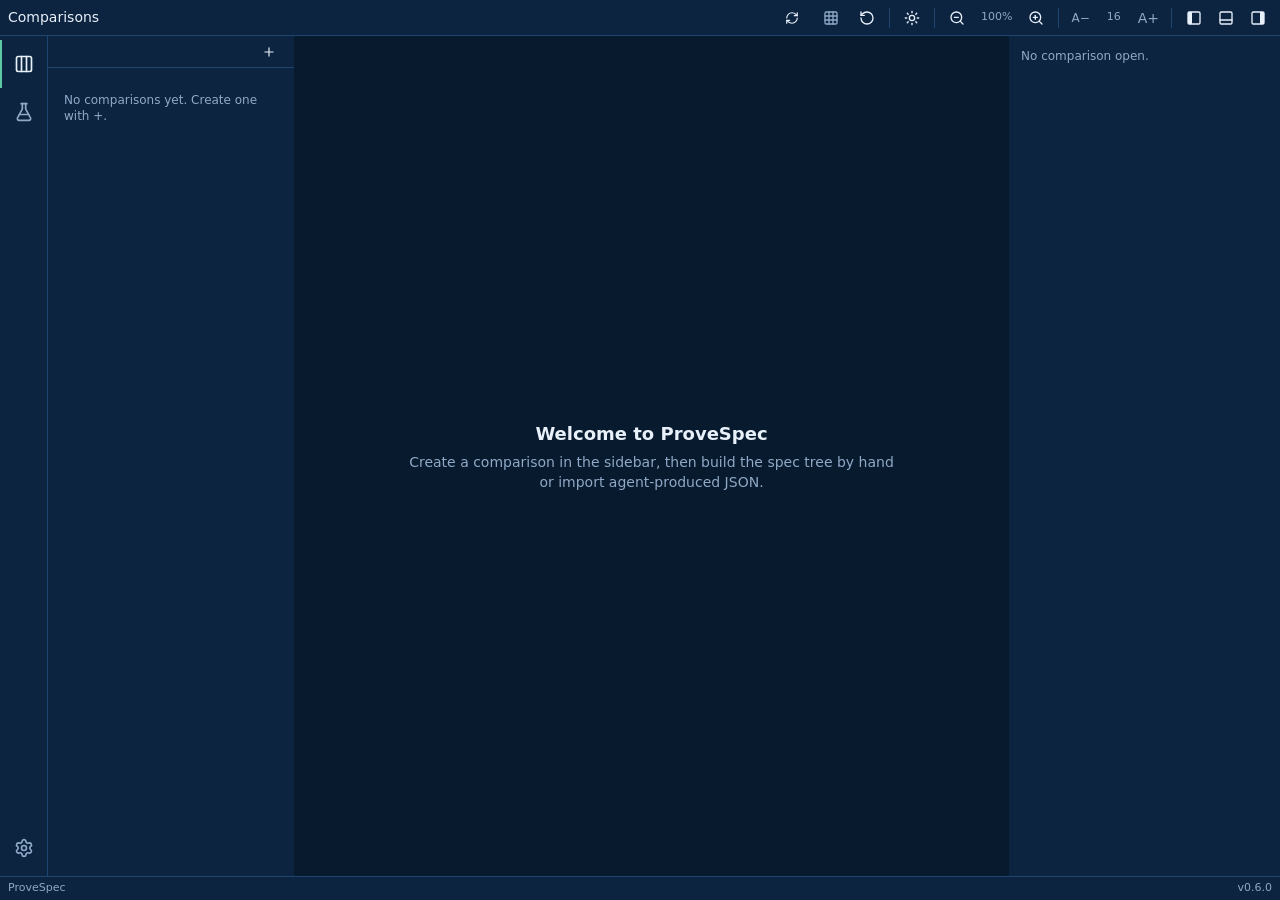
<file: index.html>
<!doctype html>
<html lang="en">
  <head>
    <meta charset="UTF-8" />
    <title>Parity — ProveSpec</title>
    <meta name="viewport" content="width=device-width, initial-scale=1.0" />
    <meta
      name="description"
      content="Open any specification in the ProveSpec catalog and read it as a graded capability tree."
    />
    <!--
      Looser than the Electron renderer's policy by exactly one directive: the browser shell
      fetches the catalog over the network, which the desktop app never does.

      localhost is allowed so the shell can be pointed at a locally built catalog
      (`pnpm site:preview` + VITE_PROVESPEC_SITE) and an unpublished change can be looked at
      before it is public. It grants nothing to a remote page — a site cannot reach the
      visitor's localhost through this.
    -->
    <meta
      http-equiv="Content-Security-Policy"
      content="default-src 'self'; script-src 'self'; style-src 'self' 'unsafe-inline'; connect-src 'self' https://provespec.com http://localhost:* http://127.0.0.1:*; img-src 'self' data:"
    />
    <script type="module" crossorigin src="/assets/index-Cs3cB0fa.js"></script>
    <link rel="stylesheet" crossorigin href="/assets/index-BVsNVGDP.css">
  </head>
  <body>
    <div id="root"></div>
  </body>
</html>
</file>
<file: assets/index-BVsNVGDP.css>
@layer properties{@supports (((-webkit-hyphens:none)) and (not (margin-trim:inline))) or ((-moz-orient:inline) and (not (color:rgb(from red r g b)))){*,:before,:after,::backdrop{--tw-border-spacing-x:0;--tw-border-spacing-y:0;--tw-translate-x:0;--tw-translate-y:0;--tw-translate-z:0;--tw-space-y-reverse:0;--tw-divide-y-reverse:0;--tw-border-style:solid;--tw-leading:initial;--tw-font-weight:initial;--tw-tracking:initial;--tw-ordinal:initial;--tw-slashed-zero:initial;--tw-numeric-figure:initial;--tw-numeric-spacing:initial;--tw-numeric-fraction:initial;--tw-shadow:0 0 #0000;--tw-shadow-color:initial;--tw-shadow-alpha:100%;--tw-inset-shadow:0 0 #0000;--tw-inset-shadow-color:initial;--tw-inset-shadow-alpha:100%;--tw-ring-color:initial;--tw-ring-shadow:0 0 #0000;--tw-inset-ring-color:initial;--tw-inset-ring-shadow:0 0 #0000;--tw-ring-inset:initial;--tw-ring-offset-width:0px;--tw-ring-offset-color:#fff;--tw-ring-offset-shadow:0 0 #0000;--tw-outline-style:solid;--tw-blur:initial;--tw-brightness:initial;--tw-contrast:initial;--tw-grayscale:initial;--tw-hue-rotate:initial;--tw-invert:initial;--tw-opacity:initial;--tw-saturate:initial;--tw-sepia:initial;--tw-drop-shadow:initial;--tw-drop-shadow-color:initial;--tw-drop-shadow-alpha:100%;--tw-drop-shadow-size:initial;--tw-ease:initial}}}@layer theme{:root,:host{--font-sans:-apple-system, BlinkMacSystemFont, "Segoe UI", Roboto, "Helvetica Neue", "Noto Sans", Arial, sans-serif, "Apple Color Emoji", "Segoe UI Emoji", "Segoe UI Symbol", "Noto Color Emoji";--font-mono:ui-monospace, SFMono-Regular, Menlo, Monaco, Consolas, "Liberation Mono", "Courier New", monospace;--color-black:#000;--spacing:.25rem;--container-3xl:48rem;--container-5xl:64rem;--text-xs:.75rem;--text-xs--line-height:calc(1 / .75);--text-sm:.875rem;--text-sm--line-height:calc(1.25 / .875);--text-base:1rem;--text-base--line-height: 1.5 ;--text-lg:1.125rem;--text-lg--line-height:calc(1.75 / 1.125);--text-2xl:1.5rem;--text-2xl--line-height:calc(2 / 1.5);--font-weight-medium:500;--font-weight-semibold:600;--tracking-wide:.025em;--tracking-wider:.05em;--tracking-widest:.1em;--leading-snug:1.375;--leading-relaxed:1.625;--radius-md:.375rem;--radius-lg:.5rem;--radius-xl:.75rem;--ease-out:cubic-bezier(0, 0, .2, 1);--default-transition-duration:.15s;--default-transition-timing-function:cubic-bezier(.4, 0, .2, 1);--default-font-family:var(--font-sans);--default-mono-font-family:var(--font-mono);--color-ink:var(--ps-base);--color-panel:var(--ps-panel);--color-panel-2:var(--ps-panel-2);--color-line:var(--ps-line);--color-fg:var(--ps-fg);--color-fg-dim:var(--ps-fg-dim);--color-accent:var(--ps-ok);--color-warn:var(--ps-partial);--color-bad:var(--ps-gone);--color-brand:var(--ps-accent)}}@layer base{*,:after,:before,::backdrop{box-sizing:border-box;border:0 solid;margin:0;padding:0}::file-selector-button{box-sizing:border-box;border:0 solid;margin:0;padding:0}html,:host{-webkit-text-size-adjust:100%;tab-size:4;line-height:1.5;font-family:var(--default-font-family,-apple-system, BlinkMacSystemFont, "Segoe UI", Roboto, "Helvetica Neue", "Noto Sans", Arial, sans-serif, "Apple Color Emoji", "Segoe UI Emoji", "Segoe UI Symbol", "Noto Color Emoji");font-feature-settings:var(--default-font-feature-settings,normal);font-variation-settings:var(--default-font-variation-settings,normal);-webkit-tap-highlight-color:transparent}hr{height:0;color:inherit;border-top-width:1px}abbr:where([title]){-webkit-text-decoration:underline dotted;text-decoration:underline dotted}h1,h2,h3,h4,h5,h6{font-size:inherit;font-weight:inherit}a{color:inherit;-webkit-text-decoration:inherit;text-decoration:inherit}b,strong{font-weight:bolder}code,kbd,samp,pre{font-family:var(--default-mono-font-family,ui-monospace, SFMono-Regular, Menlo, Monaco, Consolas, "Liberation Mono", "Courier New", monospace);font-feature-settings:var(--default-mono-font-feature-settings,normal);font-variation-settings:var(--default-mono-font-variation-settings,normal);font-size:1em}small{font-size:80%}sub,sup{vertical-align:baseline;font-size:75%;line-height:0;position:relative}sub{bottom:-.25em}sup{top:-.5em}table{text-indent:0;border-color:inherit;border-collapse:collapse}:-moz-focusring:where(:not(iframe)){outline:auto}progress{vertical-align:baseline}summary{display:list-item}ol,ul,menu{list-style:none}img,svg,video,canvas,audio,iframe,embed,object{vertical-align:middle;display:block}img,video{max-width:100%;height:auto}button,input,select,optgroup,textarea{font:inherit;font-feature-settings:inherit;font-variation-settings:inherit;letter-spacing:inherit;color:inherit;opacity:1;background-color:#0000;border-radius:0}::file-selector-button{font:inherit;font-feature-settings:inherit;font-variation-settings:inherit;letter-spacing:inherit;color:inherit;opacity:1;background-color:#0000;border-radius:0}:where(select:is([multiple],[size])) optgroup{font-weight:bolder}:where(select:is([multiple],[size])) optgroup option{padding-inline-start:20px}::file-selector-button{margin-inline-end:4px}::placeholder{opacity:1}@supports (not ((-webkit-appearance:-apple-pay-button))) or (contain-intrinsic-size:1px){::placeholder{color:currentColor}@supports (color:color-mix(in lab,red,red)){::placeholder{color:color-mix(in oklab,currentcolor 50%,transparent)}}}textarea{resize:vertical}::-webkit-search-decoration{-webkit-appearance:none}::-webkit-date-and-time-value{min-height:1lh;text-align:inherit}::-webkit-datetime-edit{display:inline-flex}::-webkit-datetime-edit-fields-wrapper{padding:0}::-webkit-datetime-edit{padding-block:0}::-webkit-datetime-edit-year-field{padding-block:0}::-webkit-datetime-edit-month-field{padding-block:0}::-webkit-datetime-edit-day-field{padding-block:0}::-webkit-datetime-edit-hour-field{padding-block:0}::-webkit-datetime-edit-minute-field{padding-block:0}::-webkit-datetime-edit-second-field{padding-block:0}::-webkit-datetime-edit-millisecond-field{padding-block:0}::-webkit-datetime-edit-meridiem-field{padding-block:0}::-webkit-calendar-picker-indicator{line-height:1}:-moz-ui-invalid{box-shadow:none}button,input:where([type=button],[type=reset],[type=submit]){appearance:button}::file-selector-button{appearance:button}::-webkit-inner-spin-button{height:auto}::-webkit-outer-spin-button{height:auto}[hidden]:where(:not([hidden=until-found])){display:none!important}html,body,#root{height:100%;overflow:hidden}body{background-color:var(--color-ink);color:var(--color-fg);-webkit-font-smoothing:antialiased;-moz-osx-font-smoothing:grayscale;-webkit-user-select:none;user-select:none;font-family:Segoe UI,system-ui,sans-serif}*{scrollbar-width:thin;scrollbar-color:var(--color-line) transparent}::-webkit-scrollbar{width:9px;height:9px}::-webkit-scrollbar-track{background:0 0}::-webkit-scrollbar-thumb{background:var(--color-line);border-radius:5px}}@layer components;@layer utilities{.collapse{visibility:collapse}.invisible{visibility:hidden}.visible{visibility:visible}.absolute{position:absolute}.fixed{position:fixed}.relative{position:relative}.static{position:static}.sticky{position:sticky}.inset-0{inset:0}.top-0{top:0}.top-1\/2{top:50%}.right-0{right:0}.right-4{right:calc(var(--spacing) * 4)}.bottom-0{bottom:0}.bottom-4{bottom:calc(var(--spacing) * 4)}.left-0{left:0}.left-1\/2{left:50%}.z-10{z-index:10}.z-20{z-index:20}.z-40{z-index:40}.z-50{z-index:50}.m-0{margin:0}.m-2{margin:calc(var(--spacing) * 2)}.mx-1{margin-inline:var(--spacing)}.mx-auto{margin-inline:auto}.mt-0\.5{margin-top:calc(var(--spacing) * .5)}.mt-1{margin-top:var(--spacing)}.mt-1\.5{margin-top:calc(var(--spacing) * 1.5)}.mt-2{margin-top:calc(var(--spacing) * 2)}.mt-3{margin-top:calc(var(--spacing) * 3)}.mt-4{margin-top:calc(var(--spacing) * 4)}.mt-5{margin-top:calc(var(--spacing) * 5)}.mt-6{margin-top:calc(var(--spacing) * 6)}.mt-auto{margin-top:auto}.mr-2{margin-right:calc(var(--spacing) * 2)}.-mb-px{margin-bottom:-1px}.mb-1{margin-bottom:var(--spacing)}.mb-1\.5{margin-bottom:calc(var(--spacing) * 1.5)}.mb-2{margin-bottom:calc(var(--spacing) * 2)}.mb-3{margin-bottom:calc(var(--spacing) * 3)}.mb-4{margin-bottom:calc(var(--spacing) * 4)}.mb-5{margin-bottom:calc(var(--spacing) * 5)}.mb-7{margin-bottom:calc(var(--spacing) * 7)}.ml-2{margin-left:calc(var(--spacing) * 2)}.ml-auto{margin-left:auto}.block{display:block}.flex{display:flex}.grid{display:grid}.hidden{display:none}.inline{display:inline}.inline-flex{display:inline-flex}.h-1{height:var(--spacing)}.h-2{height:calc(var(--spacing) * 2)}.h-2\.5{height:calc(var(--spacing) * 2.5)}.h-3{height:calc(var(--spacing) * 3)}.h-3\.5{height:calc(var(--spacing) * 3.5)}.h-4{height:calc(var(--spacing) * 4)}.h-5{height:calc(var(--spacing) * 5)}.h-6{height:calc(var(--spacing) * 6)}.h-7{height:calc(var(--spacing) * 7)}.h-8{height:calc(var(--spacing) * 8)}.h-9{height:calc(var(--spacing) * 9)}.h-10{height:calc(var(--spacing) * 10)}.h-12{height:calc(var(--spacing) * 12)}.h-\[4px\]{height:4px}.h-full{height:100%}.h-px{height:1px}.max-h-72{max-height:calc(var(--spacing) * 72)}.max-h-\[85vh\]{max-height:85vh}.max-h-\[420px\]{max-height:420px}.min-h-0{min-height:0}.min-h-9{min-height:calc(var(--spacing) * 9)}.min-h-14{min-height:calc(var(--spacing) * 14)}.w-2{width:calc(var(--spacing) * 2)}.w-2\.5{width:calc(var(--spacing) * 2.5)}.w-3{width:calc(var(--spacing) * 3)}.w-3\.5{width:calc(var(--spacing) * 3.5)}.w-4{width:calc(var(--spacing) * 4)}.w-6{width:calc(var(--spacing) * 6)}.w-7{width:calc(var(--spacing) * 7)}.w-8{width:calc(var(--spacing) * 8)}.w-10{width:calc(var(--spacing) * 10)}.w-12{width:calc(var(--spacing) * 12)}.w-16{width:calc(var(--spacing) * 16)}.w-40{width:calc(var(--spacing) * 40)}.w-56{width:calc(var(--spacing) * 56)}.w-72{width:calc(var(--spacing) * 72)}.w-\[2px\]{width:2px}.w-\[4px\]{width:4px}.w-\[420px\]{width:420px}.w-\[480px\]{width:480px}.w-\[640px\]{width:640px}.w-auto{width:auto}.w-full{width:100%}.w-max{width:max-content}.w-px{width:1px}.max-w-3xl{max-width:var(--container-3xl)}.max-w-5xl{max-width:var(--container-5xl)}.max-w-\[75ch\]{max-width:75ch}.max-w-\[400px\]{max-width:400px}.max-w-\[640px\]{max-width:640px}.min-w-0{min-width:0}.min-w-8{min-width:calc(var(--spacing) * 8)}.min-w-52{min-width:calc(var(--spacing) * 52)}.min-w-64{min-width:calc(var(--spacing) * 64)}.min-w-\[280px\]{min-width:280px}.min-w-full{min-width:100%}.flex-1{flex:1}.shrink-0{flex-shrink:0}.border-collapse{border-collapse:collapse}.border-separate{border-collapse:separate}.border-spacing-0{--tw-border-spacing-x:0px;--tw-border-spacing-y:0px;border-spacing:var(--tw-border-spacing-x) var(--tw-border-spacing-y)}.-translate-x-1\/2{--tw-translate-x: -50% ;translate:var(--tw-translate-x) var(--tw-translate-y)}.-translate-y-1\/2{--tw-translate-y: -50% ;translate:var(--tw-translate-x) var(--tw-translate-y)}.cursor-col-resize{cursor:col-resize}.cursor-pointer{cursor:pointer}.cursor-row-resize{cursor:row-resize}.grid-cols-2{grid-template-columns:repeat(2,minmax(0,1fr))}.grid-cols-\[minmax\(240px\,1fr\)_200px_70px_80px_150px\]{grid-template-columns:minmax(240px,1fr) 200px 70px 80px 150px}.grid-cols-\[repeat\(auto-fill\,minmax\(230px\,1fr\)\)\]{grid-template-columns:repeat(auto-fill,minmax(230px,1fr))}.flex-col{flex-direction:column}.flex-wrap{flex-wrap:wrap}.place-items-center{place-items:center}.items-baseline{align-items:baseline}.items-center{align-items:center}.items-end{align-items:flex-end}.items-start{align-items:flex-start}.justify-between{justify-content:space-between}.justify-center{justify-content:center}.justify-end{justify-content:flex-end}.gap-0\.5{gap:calc(var(--spacing) * .5)}.gap-1{gap:var(--spacing)}.gap-1\.5{gap:calc(var(--spacing) * 1.5)}.gap-2{gap:calc(var(--spacing) * 2)}.gap-2\.5{gap:calc(var(--spacing) * 2.5)}.gap-3{gap:calc(var(--spacing) * 3)}.gap-4{gap:calc(var(--spacing) * 4)}.gap-6{gap:calc(var(--spacing) * 6)}.gap-7{gap:calc(var(--spacing) * 7)}.gap-\[3px\]{gap:3px}:where(.space-y-1>:not(:last-child)){--tw-space-y-reverse:0;margin-block-start:calc(var(--spacing) * var(--tw-space-y-reverse));margin-block-end:calc(var(--spacing) * calc(1 - var(--tw-space-y-reverse)))}:where(.space-y-2>:not(:last-child)){--tw-space-y-reverse:0;margin-block-start:calc(calc(var(--spacing) * 2) * var(--tw-space-y-reverse));margin-block-end:calc(calc(var(--spacing) * 2) * calc(1 - var(--tw-space-y-reverse)))}:where(.space-y-3>:not(:last-child)){--tw-space-y-reverse:0;margin-block-start:calc(calc(var(--spacing) * 3) * var(--tw-space-y-reverse));margin-block-end:calc(calc(var(--spacing) * 3) * calc(1 - var(--tw-space-y-reverse)))}.gap-x-2{column-gap:calc(var(--spacing) * 2)}.gap-x-4{column-gap:calc(var(--spacing) * 4)}.gap-y-1{row-gap:var(--spacing)}:where(.divide-y>:not(:last-child)){--tw-divide-y-reverse:0;border-bottom-style:var(--tw-border-style);border-top-style:var(--tw-border-style);border-top-width:calc(1px * var(--tw-divide-y-reverse));border-bottom-width:calc(1px * calc(1 - var(--tw-divide-y-reverse)))}:where(.divide-line>:not(:last-child)){border-color:var(--color-line)}.truncate{text-overflow:ellipsis;white-space:nowrap;overflow:hidden}.overflow-auto{overflow:auto}.overflow-hidden{overflow:hidden}.overflow-x-auto{overflow-x:auto}.overflow-y-auto{overflow-y:auto}.rounded{border-radius:.25rem}.rounded-\[2px\]{border-radius:2px}.rounded-\[3px\]{border-radius:3px}.rounded-full{border-radius:3.40282e38px}.rounded-lg{border-radius:var(--radius-lg)}.rounded-md{border-radius:var(--radius-md)}.rounded-xl{border-radius:var(--radius-xl)}.rounded-tl-lg{border-top-left-radius:var(--radius-lg)}.rounded-bl-lg{border-bottom-left-radius:var(--radius-lg)}.border{border-style:var(--tw-border-style);border-width:1px}.border-0{border-style:var(--tw-border-style);border-width:0}.border-x{border-inline-style:var(--tw-border-style);border-inline-width:1px}.border-t{border-top-style:var(--tw-border-style);border-top-width:1px}.border-t-0{border-top-style:var(--tw-border-style);border-top-width:0}.border-r{border-right-style:var(--tw-border-style);border-right-width:1px}.border-b{border-bottom-style:var(--tw-border-style);border-bottom-width:1px}.border-b-2{border-bottom-style:var(--tw-border-style);border-bottom-width:2px}.border-l-0{border-left-style:var(--tw-border-style);border-left-width:0}.border-l-2{border-left-style:var(--tw-border-style);border-left-width:2px}.border-dashed{--tw-border-style:dashed;border-style:dashed}.border-\[var\(--accent\)\]{border-color:var(--accent)}.border-\[var\(--border\)\]{border-color:var(--border)}.border-\[var\(--input\,var\(--vs-border\)\)\]{border-color:var(--input,var(--vs-border))}.border-\[var\(--vs-border\)\]{border-color:var(--vs-border)}.border-line{border-color:var(--color-line)}.border-transparent{border-color:#0000}.border-l-\[var\(--primary\)\]{border-left-color:var(--primary)}.border-l-\[var\(--primary\,var\(--accent\)\)\]{border-left-color:var(--primary,var(--accent))}.border-l-accent{border-left-color:var(--color-accent)}.border-l-transparent{border-left-color:#0000}.bg-\[var\(--accent\)\]{background-color:var(--accent)}.bg-\[var\(--bg-activity\)\]{background-color:var(--bg-activity)}.bg-\[var\(--bg-base\)\]{background-color:var(--bg-base)}.bg-\[var\(--bg-chrome\)\]{background-color:var(--bg-chrome)}.bg-\[var\(--bg-editor\)\]{background-color:var(--bg-editor)}.bg-\[var\(--bg-panel\)\]{background-color:var(--bg-panel)}.bg-\[var\(--border\)\]{background-color:var(--border)}.bg-\[var\(--card\,var\(--bg-chrome\)\)\]{background-color:var(--card,var(--bg-chrome))}.bg-\[var\(--hover\)\]{background-color:var(--hover)}.bg-\[var\(--primary\,var\(--accent\)\)\]{background-color:var(--primary,var(--accent))}.bg-\[var\(--status-busy\)\]\/10{background-color:var(--status-busy)}@supports (color:color-mix(in lab,red,red)){.bg-\[var\(--status-busy\)\]\/10{background-color:color-mix(in oklab,var(--status-busy) 10%,transparent)}}.bg-\[var\(--status-down\)\]\/15{background-color:var(--status-down)}@supports (color:color-mix(in lab,red,red)){.bg-\[var\(--status-down\)\]\/15{background-color:color-mix(in oklab,var(--status-down) 15%,transparent)}}.bg-\[var\(--vs-sel-bg\)\]{background-color:var(--vs-sel-bg)}.bg-accent,.bg-accent\/5{background-color:var(--color-accent)}@supports (color:color-mix(in lab,red,red)){.bg-accent\/5{background-color:color-mix(in oklab,var(--color-accent) 5%,transparent)}}.bg-bad{background-color:var(--color-bad)}.bg-black\/60{background-color:#0009}@supports (color:color-mix(in lab,red,red)){.bg-black\/60{background-color:color-mix(in oklab,var(--color-black) 60%,transparent)}}.bg-line,.bg-line\/50{background-color:var(--color-line)}@supports (color:color-mix(in lab,red,red)){.bg-line\/50{background-color:color-mix(in oklab,var(--color-line) 50%,transparent)}}.bg-line\/60{background-color:var(--color-line)}@supports (color:color-mix(in lab,red,red)){.bg-line\/60{background-color:color-mix(in oklab,var(--color-line) 60%,transparent)}}.bg-panel{background-color:var(--color-panel)}.bg-panel-2,.bg-panel-2\/40{background-color:var(--color-panel-2)}@supports (color:color-mix(in lab,red,red)){.bg-panel-2\/40{background-color:color-mix(in oklab,var(--color-panel-2) 40%,transparent)}}.bg-transparent{background-color:#0000}.bg-warn{background-color:var(--color-warn)}.p-0{padding:0}.p-0\.5{padding:calc(var(--spacing) * .5)}.p-1{padding:var(--spacing)}.p-1\.5{padding:calc(var(--spacing) * 1.5)}.p-2{padding:calc(var(--spacing) * 2)}.p-3{padding:calc(var(--spacing) * 3)}.p-4{padding:calc(var(--spacing) * 4)}.p-5{padding:calc(var(--spacing) * 5)}.p-6{padding:calc(var(--spacing) * 6)}.px-0{padding-inline:0}.px-1{padding-inline:var(--spacing)}.px-1\.5{padding-inline:calc(var(--spacing) * 1.5)}.px-2{padding-inline:calc(var(--spacing) * 2)}.px-2\.5{padding-inline:calc(var(--spacing) * 2.5)}.px-3{padding-inline:calc(var(--spacing) * 3)}.px-4{padding-inline:calc(var(--spacing) * 4)}.px-5{padding-inline:calc(var(--spacing) * 5)}.px-6{padding-inline:calc(var(--spacing) * 6)}.px-8{padding-inline:calc(var(--spacing) * 8)}.py-0{padding-block:0}.py-0\.5{padding-block:calc(var(--spacing) * .5)}.py-1{padding-block:var(--spacing)}.py-1\.5{padding-block:calc(var(--spacing) * 1.5)}.py-2{padding-block:calc(var(--spacing) * 2)}.py-2\.5{padding-block:calc(var(--spacing) * 2.5)}.py-3{padding-block:calc(var(--spacing) * 3)}.py-4{padding-block:calc(var(--spacing) * 4)}.py-6{padding-block:calc(var(--spacing) * 6)}.pt-1{padding-top:var(--spacing)}.pt-1\.5{padding-top:calc(var(--spacing) * 1.5)}.pt-3{padding-top:calc(var(--spacing) * 3)}.pr-1{padding-right:var(--spacing)}.pr-2{padding-right:calc(var(--spacing) * 2)}.pr-3{padding-right:calc(var(--spacing) * 3)}.pb-1{padding-bottom:var(--spacing)}.pb-1\.5{padding-bottom:calc(var(--spacing) * 1.5)}.pb-2{padding-bottom:calc(var(--spacing) * 2)}.pb-3{padding-bottom:calc(var(--spacing) * 3)}.pb-4{padding-bottom:calc(var(--spacing) * 4)}.pb-6{padding-bottom:calc(var(--spacing) * 6)}.pl-1{padding-left:var(--spacing)}.text-center{text-align:center}.text-left{text-align:left}.text-right{text-align:right}.align-middle{vertical-align:middle}.align-top{vertical-align:top}.font-mono{font-family:var(--font-mono)}.text-2xl{font-size:var(--text-2xl);line-height:var(--tw-leading,var(--text-2xl--line-height))}.text-base{font-size:var(--text-base);line-height:var(--tw-leading,var(--text-base--line-height))}.text-lg{font-size:var(--text-lg);line-height:var(--tw-leading,var(--text-lg--line-height))}.text-sm{font-size:var(--text-sm);line-height:var(--tw-leading,var(--text-sm--line-height))}.text-xs{font-size:var(--text-xs);line-height:var(--tw-leading,var(--text-xs--line-height))}.text-\[0\.6875rem\]{font-size:.6875rem}.text-\[10px\]{font-size:10px}.text-\[11px\]{font-size:11px}.text-\[12px\]{font-size:12px}.text-\[13px\]{font-size:13px}.text-\[calc\(var\(--app-font-size\,16px\)\*0\.75\)\]{font-size:calc(var(--app-font-size,16px) * .75)}.text-\[calc\(var\(--app-font-size\,16px\)\*0\.625\)\]{font-size:calc(var(--app-font-size,16px) * .625)}.text-\[calc\(var\(--app-font-size\,16px\)\*0\.875\)\]{font-size:calc(var(--app-font-size,16px) * .875)}.text-\[calc\(var\(--app-font-size\,16px\)\*0\.6875\)\]{font-size:calc(var(--app-font-size,16px) * .6875)}.text-\[calc\(var\(--app-font-size\,16px\)\*0\.8125\)\]{font-size:calc(var(--app-font-size,16px) * .8125)}.text-\[calc\(var\(--app-font-size\,16px\)\*1\.125\)\]{font-size:calc(var(--app-font-size,16px) * 1.125)}.leading-relaxed{--tw-leading:var(--leading-relaxed);line-height:var(--leading-relaxed)}.leading-snug{--tw-leading:var(--leading-snug);line-height:var(--leading-snug)}.font-medium{--tw-font-weight:var(--font-weight-medium);font-weight:var(--font-weight-medium)}.font-semibold{--tw-font-weight:var(--font-weight-semibold);font-weight:var(--font-weight-semibold)}.tracking-wide{--tw-tracking:var(--tracking-wide);letter-spacing:var(--tracking-wide)}.tracking-wider{--tw-tracking:var(--tracking-wider);letter-spacing:var(--tracking-wider)}.tracking-widest{--tw-tracking:var(--tracking-widest);letter-spacing:var(--tracking-widest)}.break-all{word-break:break-all}.whitespace-nowrap{white-space:nowrap}.whitespace-pre{white-space:pre}.whitespace-pre-wrap{white-space:pre-wrap}.text-\[var\(--accent\)\]{color:var(--accent)}.text-\[var\(--activity-active\)\]{color:var(--activity-active)}.text-\[var\(--activity-inactive\)\]{color:var(--activity-inactive)}.text-\[var\(--fg-default\)\]{color:var(--fg-default)}.text-\[var\(--fg-muted\)\]{color:var(--fg-muted)}.text-\[var\(--fg-subtle\)\]{color:var(--fg-subtle)}.text-\[var\(--foreground\,var\(--fg-default\)\)\]{color:var(--foreground,var(--fg-default))}.text-\[var\(--muted-foreground\,var\(--fg-muted\)\)\]{color:var(--muted-foreground,var(--fg-muted))}.text-\[var\(--primary-foreground\,var\(--accent-fg\)\)\]{color:var(--primary-foreground,var(--accent-fg))}.text-\[var\(--status-busy\)\]{color:var(--status-busy)}.text-\[var\(--status-down\)\]{color:var(--status-down)}.text-\[var\(--vs-sel-fg\)\]{color:var(--vs-sel-fg)}.text-accent{color:var(--color-accent)}.text-bad{color:var(--color-bad)}.text-brand{color:var(--color-brand)}.text-fg{color:var(--color-fg)}.text-fg-dim,.text-fg-dim\/40{color:var(--color-fg-dim)}@supports (color:color-mix(in lab,red,red)){.text-fg-dim\/40{color:color-mix(in oklab,var(--color-fg-dim) 40%,transparent)}}.text-fg-dim\/60{color:var(--color-fg-dim)}@supports (color:color-mix(in lab,red,red)){.text-fg-dim\/60{color:color-mix(in oklab,var(--color-fg-dim) 60%,transparent)}}.text-fg-dim\/70{color:var(--color-fg-dim)}@supports (color:color-mix(in lab,red,red)){.text-fg-dim\/70{color:color-mix(in oklab,var(--color-fg-dim) 70%,transparent)}}.text-fg-dim\/80{color:var(--color-fg-dim)}@supports (color:color-mix(in lab,red,red)){.text-fg-dim\/80{color:color-mix(in oklab,var(--color-fg-dim) 80%,transparent)}}.text-ink{color:var(--color-ink)}.text-warn{color:var(--color-warn)}.uppercase{text-transform:uppercase}.tabular-nums{--tw-numeric-spacing:tabular-nums;font-variant-numeric:var(--tw-ordinal,) var(--tw-slashed-zero,) var(--tw-numeric-figure,) var(--tw-numeric-spacing,) var(--tw-numeric-fraction,)}.line-through{text-decoration-line:line-through}.underline{text-decoration-line:underline}.underline-offset-2{text-underline-offset:2px}.accent-\(--color-accent\){accent-color:var(--color-accent)}.opacity-25{opacity:.25}.opacity-30{opacity:.3}.opacity-50{opacity:.5}.opacity-60{opacity:.6}.opacity-70{opacity:.7}.shadow-2xl{--tw-shadow:0 25px 50px -12px var(--tw-shadow-color,#00000040);box-shadow:var(--tw-inset-shadow),var(--tw-inset-ring-shadow),var(--tw-ring-offset-shadow),var(--tw-ring-shadow),var(--tw-shadow)}.shadow-\[inset_0_-1px_0_var\(--primary\,var\(--accent\)\)\]{--tw-shadow:inset 0 -1px 0 var(--tw-shadow-color,var(--primary,var(--accent)));box-shadow:var(--tw-inset-shadow),var(--tw-inset-ring-shadow),var(--tw-ring-offset-shadow),var(--tw-ring-shadow),var(--tw-shadow)}.shadow-lg{--tw-shadow:0 10px 15px -3px var(--tw-shadow-color,#0000001a), 0 4px 6px -4px var(--tw-shadow-color,#0000001a);box-shadow:var(--tw-inset-shadow),var(--tw-inset-ring-shadow),var(--tw-ring-offset-shadow),var(--tw-ring-shadow),var(--tw-shadow)}.shadow-xl{--tw-shadow:0 20px 25px -5px var(--tw-shadow-color,#0000001a), 0 8px 10px -6px var(--tw-shadow-color,#0000001a);box-shadow:var(--tw-inset-shadow),var(--tw-inset-ring-shadow),var(--tw-ring-offset-shadow),var(--tw-ring-shadow),var(--tw-shadow)}.outline{outline-style:var(--tw-outline-style);outline-width:1px}.outline-2{outline-style:var(--tw-outline-style);outline-width:2px}.outline-offset-2{outline-offset:2px}.outline-\[var\(--accent\)\]{outline-color:var(--accent)}.filter{filter:var(--tw-blur,) var(--tw-brightness,) var(--tw-contrast,) var(--tw-grayscale,) var(--tw-hue-rotate,) var(--tw-invert,) var(--tw-saturate,) var(--tw-sepia,) var(--tw-drop-shadow,)}.transition{transition-property:color,background-color,border-color,outline-color,text-decoration-color,fill,stroke,--tw-gradient-from,--tw-gradient-via,--tw-gradient-to,opacity,box-shadow,transform,translate,scale,rotate,filter,-webkit-backdrop-filter,backdrop-filter,display,content-visibility,overlay,pointer-events;transition-timing-function:var(--tw-ease,var(--default-transition-timing-function));transition-duration:var(--tw-duration,var(--default-transition-duration))}.transition-colors{transition-property:color,background-color,border-color,outline-color,text-decoration-color,fill,stroke,--tw-gradient-from,--tw-gradient-via,--tw-gradient-to;transition-timing-function:var(--tw-ease,var(--default-transition-timing-function));transition-duration:var(--tw-duration,var(--default-transition-duration))}.transition-opacity{transition-property:opacity;transition-timing-function:var(--tw-ease,var(--default-transition-timing-function));transition-duration:var(--tw-duration,var(--default-transition-duration))}.ease-out{--tw-ease:var(--ease-out);transition-timing-function:var(--ease-out)}.outline-none{--tw-outline-style:none;outline-style:none}.select-none{-webkit-user-select:none;user-select:none}@media(hover:hover){.group-hover\:visible:is(:where(.group):hover *){visibility:visible}.group-hover\:opacity-100:is(:where(.group):hover *){opacity:1}}.placeholder\:text-\[var\(--fg-subtle\)\]::placeholder{color:var(--fg-subtle)}.placeholder\:text-fg-dim\/40::placeholder{color:var(--color-fg-dim)}@supports (color:color-mix(in lab,red,red)){.placeholder\:text-fg-dim\/40::placeholder{color:color-mix(in oklab,var(--color-fg-dim) 40%,transparent)}}.last\:border-b-0:last-child{border-bottom-style:var(--tw-border-style);border-bottom-width:0}@media(hover:hover){.hover\:border-accent:hover{border-color:var(--color-accent)}.hover\:bg-\[var\(--accent\)\]:hover{background-color:var(--accent)}.hover\:bg-\[var\(--hover\)\]:hover{background-color:var(--hover)}.hover\:bg-\[var\(--vs-hover\)\]:hover{background-color:var(--vs-hover)}.hover\:bg-panel-2:hover{background-color:var(--color-panel-2)}.hover\:text-\[var\(--activity-active\)\]:hover{color:var(--activity-active)}.hover\:text-\[var\(--fg-default\)\]:hover{color:var(--fg-default)}.hover\:text-\[var\(--foreground\,var\(--fg-default\)\)\]:hover{color:var(--foreground,var(--fg-default))}.hover\:text-accent:hover{color:var(--color-accent)}.hover\:text-fg:hover{color:var(--color-fg)}.hover\:text-warn:hover{color:var(--color-warn)}.hover\:opacity-90:hover{opacity:.9}.hover\:opacity-100:hover{opacity:1}.hover\:ring-1:hover{--tw-ring-shadow:var(--tw-ring-inset,) 0 0 0 calc(1px + var(--tw-ring-offset-width)) var(--tw-ring-color,currentcolor);box-shadow:var(--tw-inset-shadow),var(--tw-inset-ring-shadow),var(--tw-ring-offset-shadow),var(--tw-ring-shadow),var(--tw-shadow)}.hover\:ring-fg:hover{--tw-ring-color:var(--color-fg)}.hover\:outline:hover,.hover\:outline-1:hover{outline-style:var(--tw-outline-style);outline-width:1px}.hover\:outline-offset-2:hover{outline-offset:2px}.hover\:outline-\[var\(--vs-border\)\]:hover{outline-color:var(--vs-border)}}.focus\:border-\[var\(--accent\)\]:focus{border-color:var(--accent)}.focus\:border-accent:focus{border-color:var(--color-accent)}.focus\:bg-panel-2:focus{background-color:var(--color-panel-2)}.focus\:outline-none:focus{--tw-outline-style:none;outline-style:none}.focus-visible\:ring-1:focus-visible{--tw-ring-shadow:var(--tw-ring-inset,) 0 0 0 calc(1px + var(--tw-ring-offset-width)) var(--tw-ring-color,currentcolor);box-shadow:var(--tw-inset-shadow),var(--tw-inset-ring-shadow),var(--tw-ring-offset-shadow),var(--tw-ring-shadow),var(--tw-shadow)}.focus-visible\:ring-\[var\(--primary\,var\(--accent\)\)\]:focus-visible{--tw-ring-color:var(--primary,var(--accent))}.focus-visible\:outline-none:focus-visible{--tw-outline-style:none;outline-style:none}.disabled\:pointer-events-none:disabled{pointer-events:none}.disabled\:text-\[var\(--fg-muted\)\]:disabled{color:var(--fg-muted)}.disabled\:opacity-40:disabled{opacity:.4}.disabled\:opacity-50:disabled{opacity:.5}@media(min-width:64rem){.lg\:grid-cols-2{grid-template-columns:repeat(2,minmax(0,1fr))}.lg\:grid-cols-4{grid-template-columns:repeat(4,minmax(0,1fr))}}.\[\&\>svg\]\:h-5>svg{height:calc(var(--spacing) * 5)}.\[\&\>svg\]\:h-\[15px\]>svg{height:15px}.\[\&\>svg\]\:w-5>svg{width:calc(var(--spacing) * 5)}.\[\&\>svg\]\:w-\[15px\]>svg{width:15px}.\[\&\>svg\]\:shrink-0>svg{flex-shrink:0}}:root{--ps-ok:#5fc9a5;--ps-partial:#e8a33d;--ps-gone:#e0687a;--ps-accent:#e8a33d;--ps-base:#081a2e;--ps-panel:#0d2440;--ps-panel-2:#123052;--ps-line:#1d456f;--ps-fg:#e8f0fa;--ps-fg-dim:#8fa9c6}:root,:root.dark,:root.light{color-scheme:dark;--bg-base:var(--color-ink);--bg-editor:var(--color-ink);--bg-panel:var(--color-ink);--bg-chrome:var(--color-panel);--bg-activity:var(--color-panel);--fg-default:var(--color-fg);--fg-muted:var(--color-fg-dim);--fg-subtle:#5d6a7d;--border:var(--color-line);--vs-border:var(--color-line);--hover:var(--color-panel-2);--accent:var(--color-accent);--accent-fg:var(--color-ink);--activity-active:var(--color-fg);--activity-inactive:var(--color-fg-dim);--status-ok:var(--color-accent);--status-busy:var(--color-warn);--status-down:var(--color-bad);--card:var(--color-panel);--input:var(--color-line);--primary:var(--color-accent);--primary-foreground:var(--color-ink);--foreground:var(--color-fg);--muted-foreground:var(--color-fg-dim)}@keyframes shell-toast-in{0%{opacity:0;transform:translateY(8px)}to{opacity:1;transform:translateY(0)}}@property --tw-border-spacing-x{syntax:"<length>";inherits:false;initial-value:0}@property --tw-border-spacing-y{syntax:"<length>";inherits:false;initial-value:0}@property --tw-translate-x{syntax:"*";inherits:false;initial-value:0}@property --tw-translate-y{syntax:"*";inherits:false;initial-value:0}@property --tw-translate-z{syntax:"*";inherits:false;initial-value:0}@property --tw-space-y-reverse{syntax:"*";inherits:false;initial-value:0}@property --tw-divide-y-reverse{syntax:"*";inherits:false;initial-value:0}@property --tw-border-style{syntax:"*";inherits:false;initial-value:solid}@property --tw-leading{syntax:"*";inherits:false}@property --tw-font-weight{syntax:"*";inherits:false}@property --tw-tracking{syntax:"*";inherits:false}@property --tw-ordinal{syntax:"*";inherits:false}@property --tw-slashed-zero{syntax:"*";inherits:false}@property --tw-numeric-figure{syntax:"*";inherits:false}@property --tw-numeric-spacing{syntax:"*";inherits:false}@property --tw-numeric-fraction{syntax:"*";inherits:false}@property --tw-shadow{syntax:"*";inherits:false;initial-value:0 0 #0000}@property --tw-shadow-color{syntax:"*";inherits:false}@property --tw-shadow-alpha{syntax:"<percentage>";inherits:false;initial-value:100%}@property --tw-inset-shadow{syntax:"*";inherits:false;initial-value:0 0 #0000}@property --tw-inset-shadow-color{syntax:"*";inherits:false}@property --tw-inset-shadow-alpha{syntax:"<percentage>";inherits:false;initial-value:100%}@property --tw-ring-color{syntax:"*";inherits:false}@property --tw-ring-shadow{syntax:"*";inherits:false;initial-value:0 0 #0000}@property --tw-inset-ring-color{syntax:"*";inherits:false}@property --tw-inset-ring-shadow{syntax:"*";inherits:false;initial-value:0 0 #0000}@property --tw-ring-inset{syntax:"*";inherits:false}@property --tw-ring-offset-width{syntax:"<length>";inherits:false;initial-value:0}@property --tw-ring-offset-color{syntax:"*";inherits:false;initial-value:#fff}@property --tw-ring-offset-shadow{syntax:"*";inherits:false;initial-value:0 0 #0000}@property --tw-outline-style{syntax:"*";inherits:false;initial-value:solid}@property --tw-blur{syntax:"*";inherits:false}@property --tw-brightness{syntax:"*";inherits:false}@property --tw-contrast{syntax:"*";inherits:false}@property --tw-grayscale{syntax:"*";inherits:false}@property --tw-hue-rotate{syntax:"*";inherits:false}@property --tw-invert{syntax:"*";inherits:false}@property --tw-opacity{syntax:"*";inherits:false}@property --tw-saturate{syntax:"*";inherits:false}@property --tw-sepia{syntax:"*";inherits:false}@property --tw-drop-shadow{syntax:"*";inherits:false}@property --tw-drop-shadow-color{syntax:"*";inherits:false}@property --tw-drop-shadow-alpha{syntax:"<percentage>";inherits:false;initial-value:100%}@property --tw-drop-shadow-size{syntax:"*";inherits:false}@property --tw-ease{syntax:"*";inherits:false}
</file>
